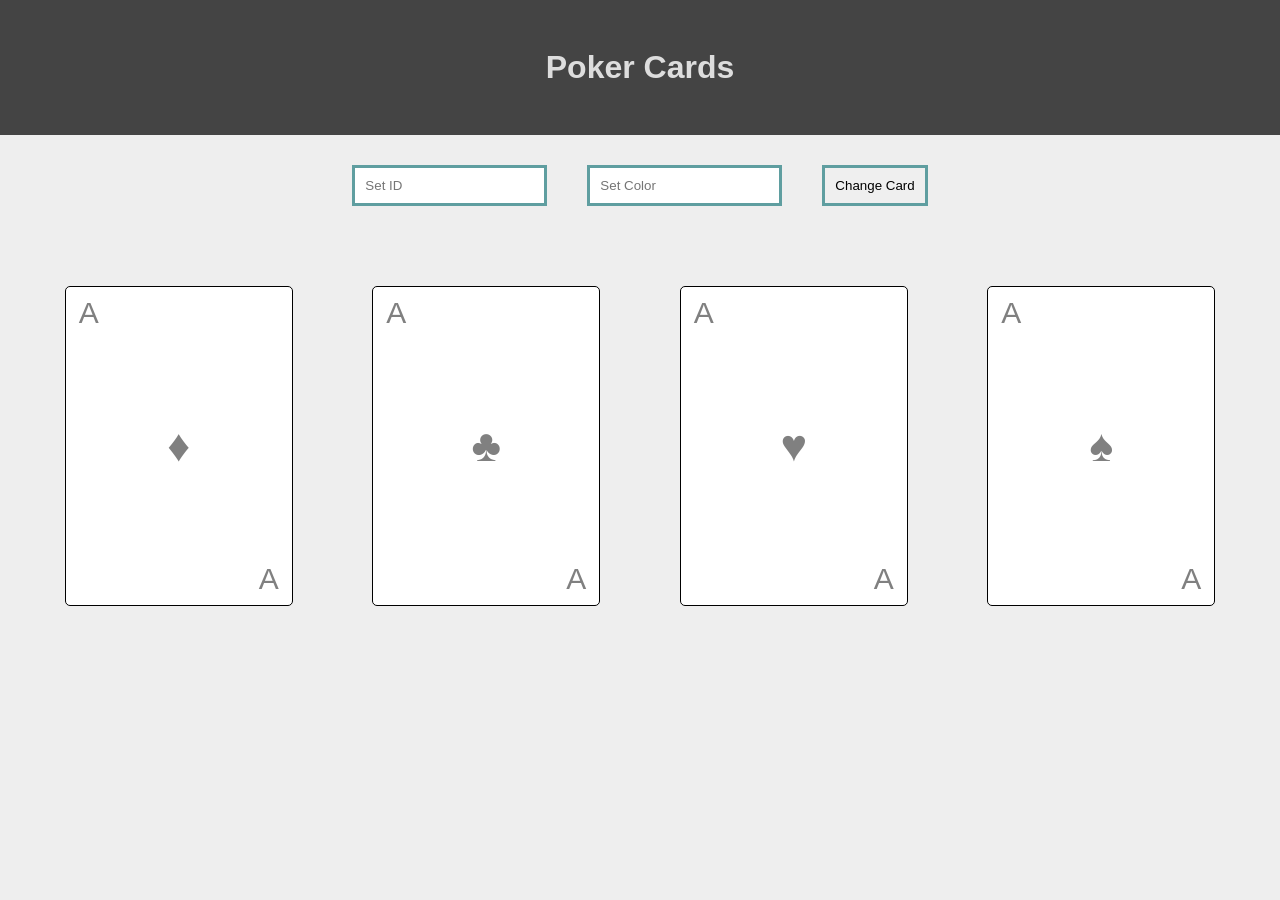
<file: Part2/index.html>
<!DOCTYPE html>
<html lang="en">
  <head>
    <meta charset="UTF-8" />
    <meta name="viewport" content="width=device-width, initial-scale=1.0" />
    <title>Styles</title>
    <link rel="stylesheet" href="./index.css" />
  </head>
<body>
  <header><h1>Poker Cards</h1></header>
    <div class="input-container">
      <div><input id="idInput" class="input-boxes" placeholder="Set ID"></div>
      <div><input id="colorInput" class="input-boxes" placeholder="Set Color"></div>
      <button id="btn" onClick="setCard()" class="input-boxes">Change Card</button>
    </div>     
    <main>
        <section id='diamonds'><span>A</span><span>♦</span><span>A</span></section>
        <section id='clubs'><span>A</span><span>♣</span><span>A</span></section>
        <section id='hearts'><span>A</span><span>♥</span><span>A</span></section>
        <section id='spades'><span>A</span><span>♠</span><span>A</span></section>
    </main>
 
    <script defer src="./index.js"></script>
</body>
</html>
</file>
<file: Part2/index.css>
* {
  margin: 0;
  padding: 0;
  font-family: Arial, Helvetica, sans-serif;
}

body {
  background: #eee;
}

header {
  height: 15vh;
  background: #444;
  color: #ddd;
  display: flex;
  justify-content: center;
  align-items: center;
}

main {
  display: flex;
  justify-content: space-evenly;
  padding: 5vh 0;
  flex-wrap: wrap;
}

section {
  height: 300px;
  width: 200px;
  border: 1px solid #000;
  border-radius: 5px;
  display: flex;
  flex-direction: column;
  justify-content: space-between;
  background: #fff;
  color: grey;
  padding: 1vh 1vw;
  font-size: 30px;
  margin: 15px;
}

section span:nth-of-type(2) {
  margin: auto;
  font-size: 45px;
}

section span:nth-of-type(3) {
  margin-left: auto;
}

#container {
  height: 100px;
  width: 100px;
  border: 1px solid #000;
}

.input-container {
    display: flex;
    flex-direction: row;
    flex-wrap: nowrap;
    justify-content: center;
    align-items: center;
    align-content: stretch;
    padding: 20px;
}

.input-boxes {
  padding: 10px;
  margin-top: 10px;
  margin-left: 20px;
  margin-right: 20px;
  border: 3px solid cadetblue;
}
</file>
